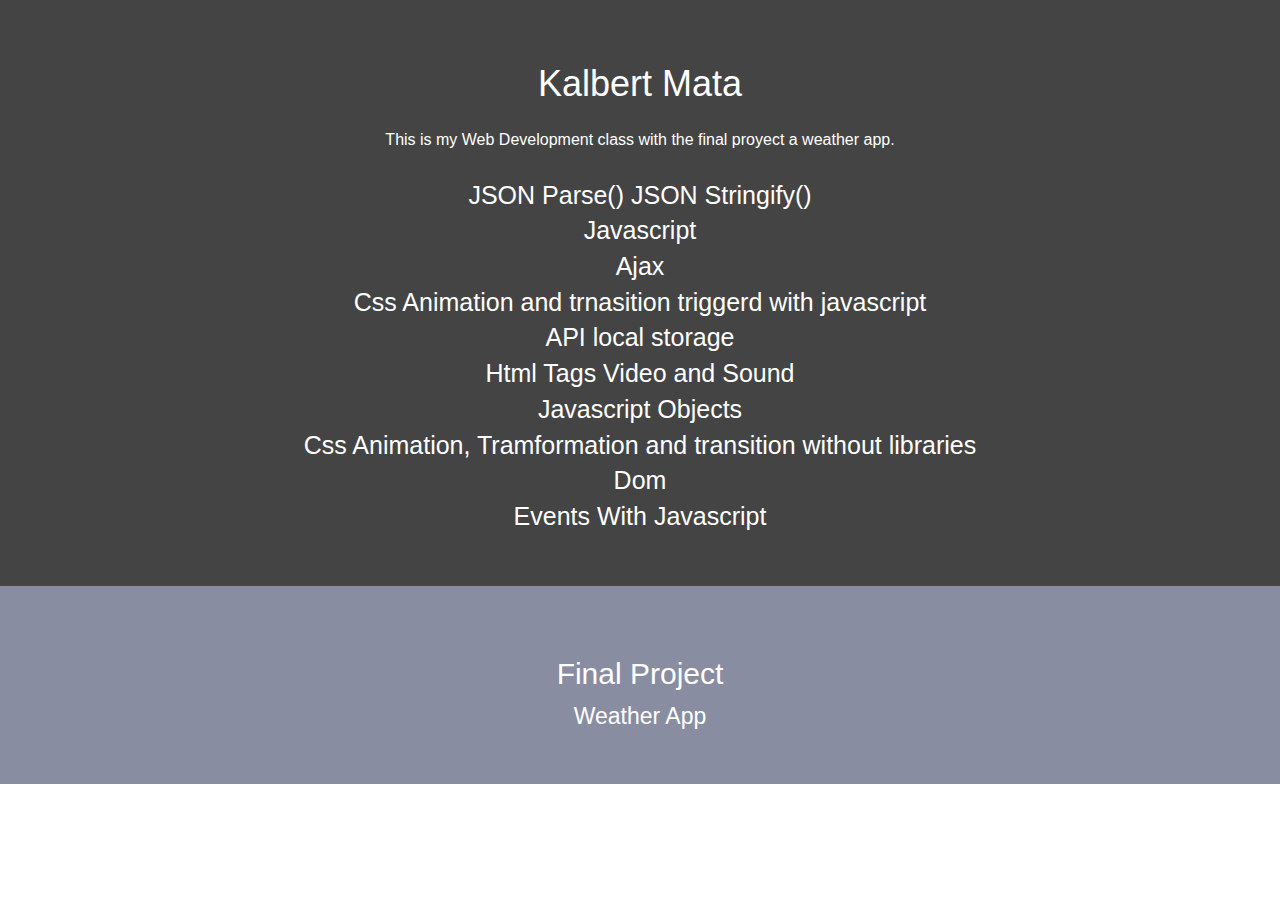
<file: index.html>
<html lang="en">
  <head>
      <meta charset="UTF-8">
      <meta name="viewport" content="width=device-width, initial-scale=1.0">
      <meta http-equiv="X-UA-Compatible" content="ie=edge">
      <link rel="stylesheet" href="https://maxcdn.bootstrapcdn.com/bootstrap/3.4.0/css/bootstrap.min.css">
      <link rel="stylesheet" href="index.css">
      
      <title>cit261 Kalbert Mata</title>
  </head>
  <body>
    <!--<header> 
      <nav class="navbar navbar-inverse navbar-static-top" role="navigation">
			<div class="container">
         <div class="navbar-header">
      <button type="button" class="navbar-toggle collapsed" data-toggle="collapse" data-target="#bs-example-navbar-collapse-1">
        <span class="sr-only">Menu</span>
        <span class="icon-bar"></span>
        <span class="icon-bar"></span>
        <span class="icon-bar"></span>
      </button>
    </div>

     Collect the nav links, forms, and other content for toggling 
    <div class="collapse navbar-collapse" id="bs-example-navbar-collapse-1">
				<ul class="nav navbar-nav">
					<li><a href="index.html">Home</a></li>
				</ul>
      </div>
    </div>
		</nav>
    </header>-->
    <main>
      <div class="code">
        <h1>Kalbert Mata</h1>
        <p>This is my Web Development class with the final proyect a weather app. </P>
        <a href="jsonps.html">JSON Parse() JSON Stringify()</a><br>
        <a href="javascript/javascript.html">Javascript</a><br>
        <a href="ajax/ajax.html">Ajax</a><br>
        <a href="Css_transition_animations/main.html">Css Animation and trnasition triggerd with javascript</a><br>
        <a href="api/api.html" >API local storage</a><br>
        <a href="tags/tags.html">Html Tags Video and Sound</a><br>
        <a href="objects/objects.html">Javascript Objects</a><br>
        <a href="Css_transform_animation_transition/index.html">Css Animation, Tramformation and transition without libraries</a><br>
        <a href="Dom/index.html" >Dom</a><br>
        <a href="events/events.html" >Events With Javascript</a><br>
      </div> 
    </main>
    <audio>
        <source src="sound-mouseover/click.mp3"></source>
        <source src="sound-mouseover/click.ogg"></source>
    </audio>
  <script src="https://ajax.googleapis.com/ajax/libs/jquery/3.4.1/jquery.min.js"></script>
  <script src="https://maxcdn.bootstrapcdn.com/bootstrap/3.4.0/js/bootstrap.min.js"></script>
  <script type="text/javascript" src="sound_menu.js"></script>
  <footer class="footer">
      <h2>Final Project</h2>
      <a href="weatherApp/index.html">Weather App</a><br>
  </footer>
  </body>
  </html>
</file>
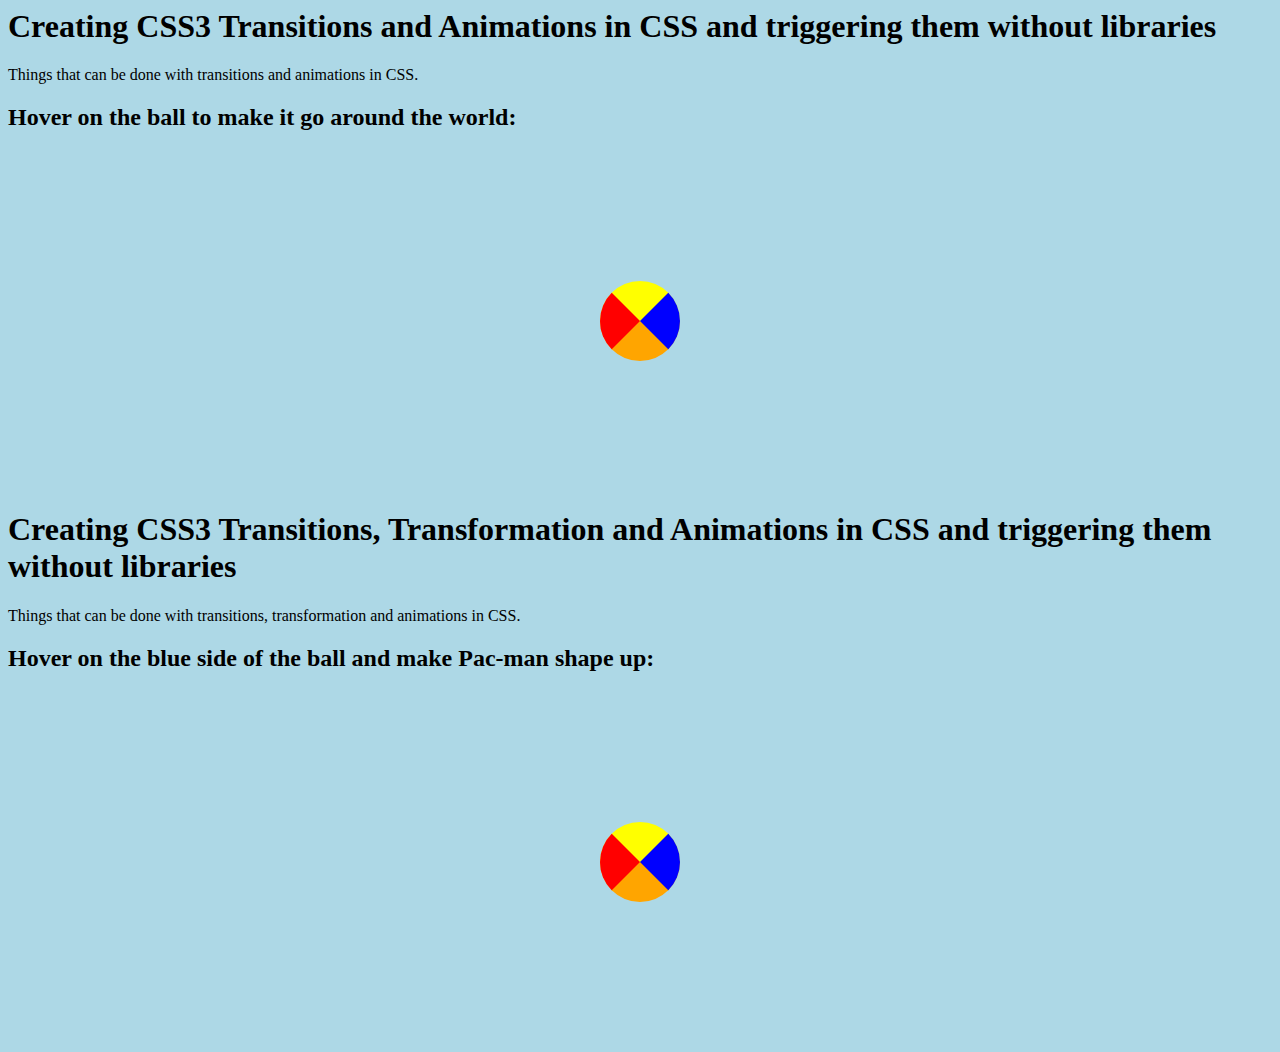
<file: Css_transform_animation_transition/index.html>
<html lang="en">
<head>
    <meta charset="UTF-8">
    <meta name="viewport" content="width=device-width, initial-scale=1.0">
    <meta http-equiv="X-UA-Compatible" content="ie=edge">
    <link rel="stylesheet" href="main.css">
    <title>CIT 261 Kalbert Mata</title>
</head>
<body>
    <h1>Creating CSS3 Transitions and Animations in CSS and triggering them without libraries</h1>
    <p>Things that can be done with transitions and animations in CSS.</p>
    <h2>Hover on the ball to make it go around the world:</h2>
    <div class="kickball ball"></div>
    <h1>Creating CSS3 Transitions, Transformation and Animations in CSS and triggering them without libraries</h1>
    <p>Things that can be done with transitions, transformation and animations in CSS. </p>
    <h2>Hover on the blue side of the ball and make Pac-man shape up:</h2>
    <div class="circle ball2">
        <div class="eye"></div>
    </div>
</body>
</file>
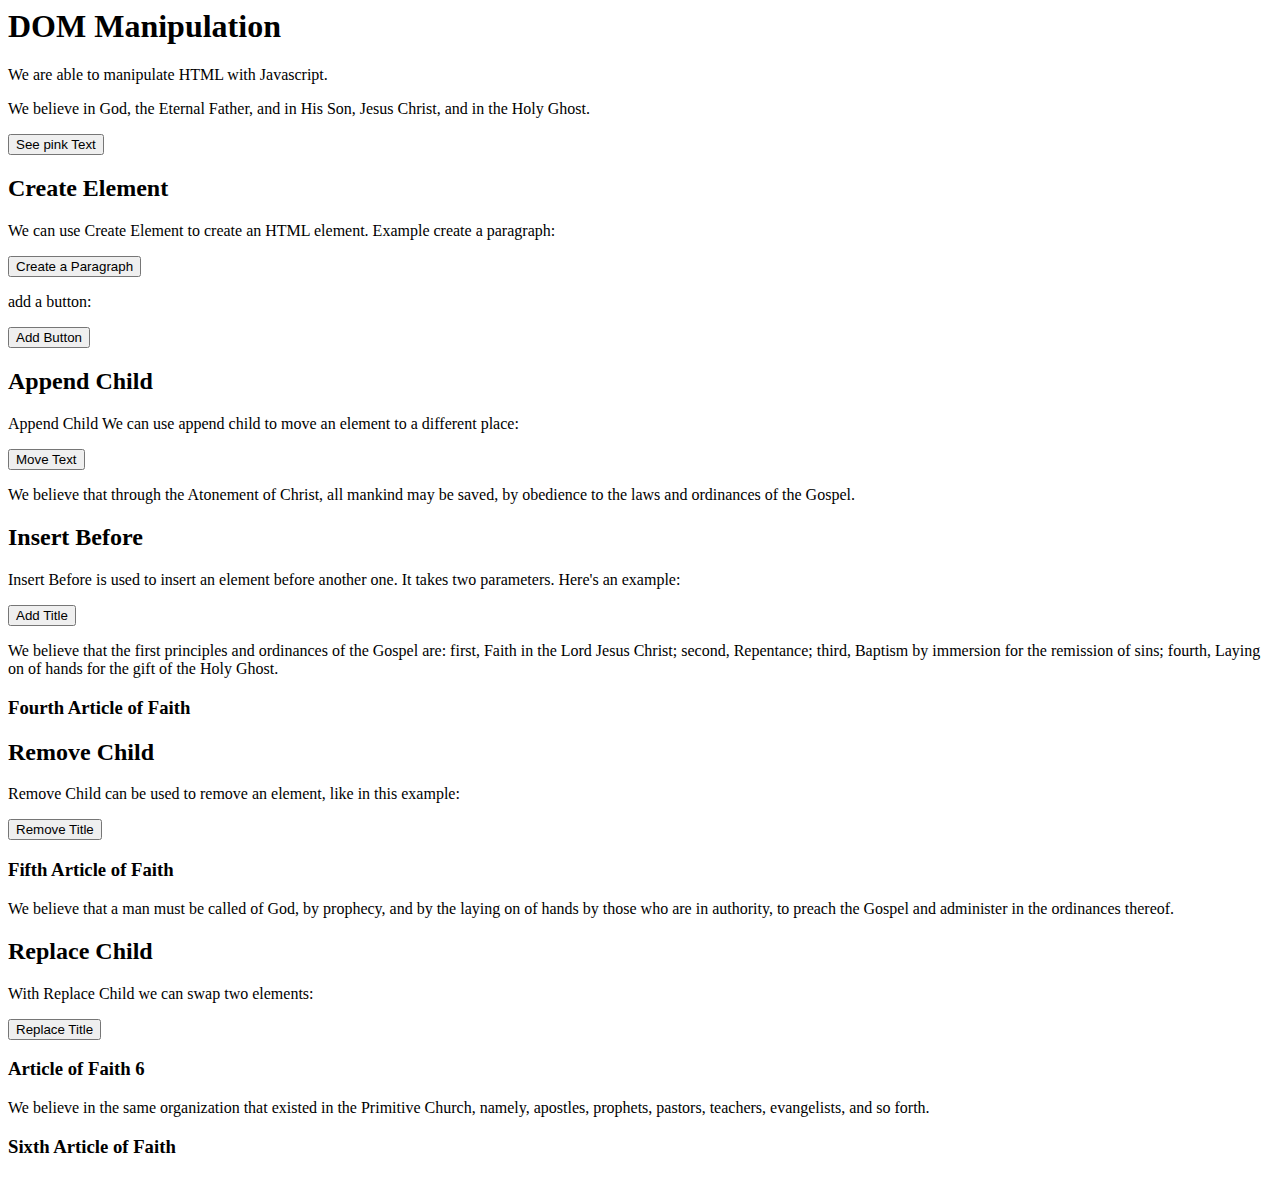
<file: Dom/index.html>
<html lang="en">
<head>
    <meta charset="UTF-8">
    <meta name="viewport" content="width=device-width, initial-scale=1.0">
    <meta http-equiv="X-UA-Compatible" content="ie=edge">
    <title>CIT 261 Kalbert Mata</title>
</head>
<body>
    <h1>DOM Manipulation</h1>
    <p>We are able to manipulate HTML with Javascript. </p>
    <p>We believe in God, the <span id="red">Eternal Father</span>, and in His Son, Jesus Christ, and in the Holy Ghost.</p>
    <button onclick="showRed()">See pink Text</button>
    <h2>Create Element</h2>
    <p>We can use Create Element to create an HTML element. Example create a paragraph:</p>
    <button onclick="createP()">Create a Paragraph</button>
    <div id="paragraph"></div>
    <p>add a button:</p>
    <button onclick="addButton()">Add Button</button>
    <div id="button"></div>
    <h2>Append Child</h2>
    <p>Append Child We can use append child to move an element to a different place:</p>
    <button onclick="moveText()">Move Text</button>
    <p> We believe that through the <span id="text">Atonement of Christ</span>, all mankind may be saved, by obedience to the laws and ordinances of the Gospel.</p>
    <div id="newPlace"></div>
    <h2>Insert Before</h2>
    <p>Insert Before is used to insert an element before another one. It takes two parameters. Here's an example:</p>
    <button onclick="addP()">Add Title</button>
    <div id="container">
    <p id="article4">We believe that the first principles and ordinances of the Gospel are: first, Faith in the Lord Jesus Christ; second, Repentance; third, Baptism by immersion for the remission of sins; fourth, Laying on of hands for the gift of the Holy Ghost.</p>
    <h3 id="article4Title">Fourth Article of Faith</h3>
    </div>
    <h2>Remove Child</h2>
    <p>Remove Child can be used to remove an element, like in this example:</p>
    <button onclick="remove()">Remove Title</button>
    <div id="fifthDiv">
    <h3 id="article5Title">Fifth Article of Faith</h3>
    <p>We believe that a man must be called of God, by prophecy, and by the laying on of hands by those who are in authority, to preach the Gospel and administer in the ordinances thereof.</p>
    </div>
    <h2>Replace Child</h2>
    <p>With Replace Child we can swap two elements:</p>
    <button onclick="replace()">Replace Title</button>
    <div id="sixDiv">
    <h3 id="title6a">Article of Faith 6</h3>
    <p>We believe in the same organization that existed in the Primitive Church, namely, apostles, prophets, pastors, teachers, evangelists, and so forth.</p>
    <h3 id="title6b">Sixth Article of Faith</h3>
    </div>
    <script src="dom.js"></script>
</body>
</file>
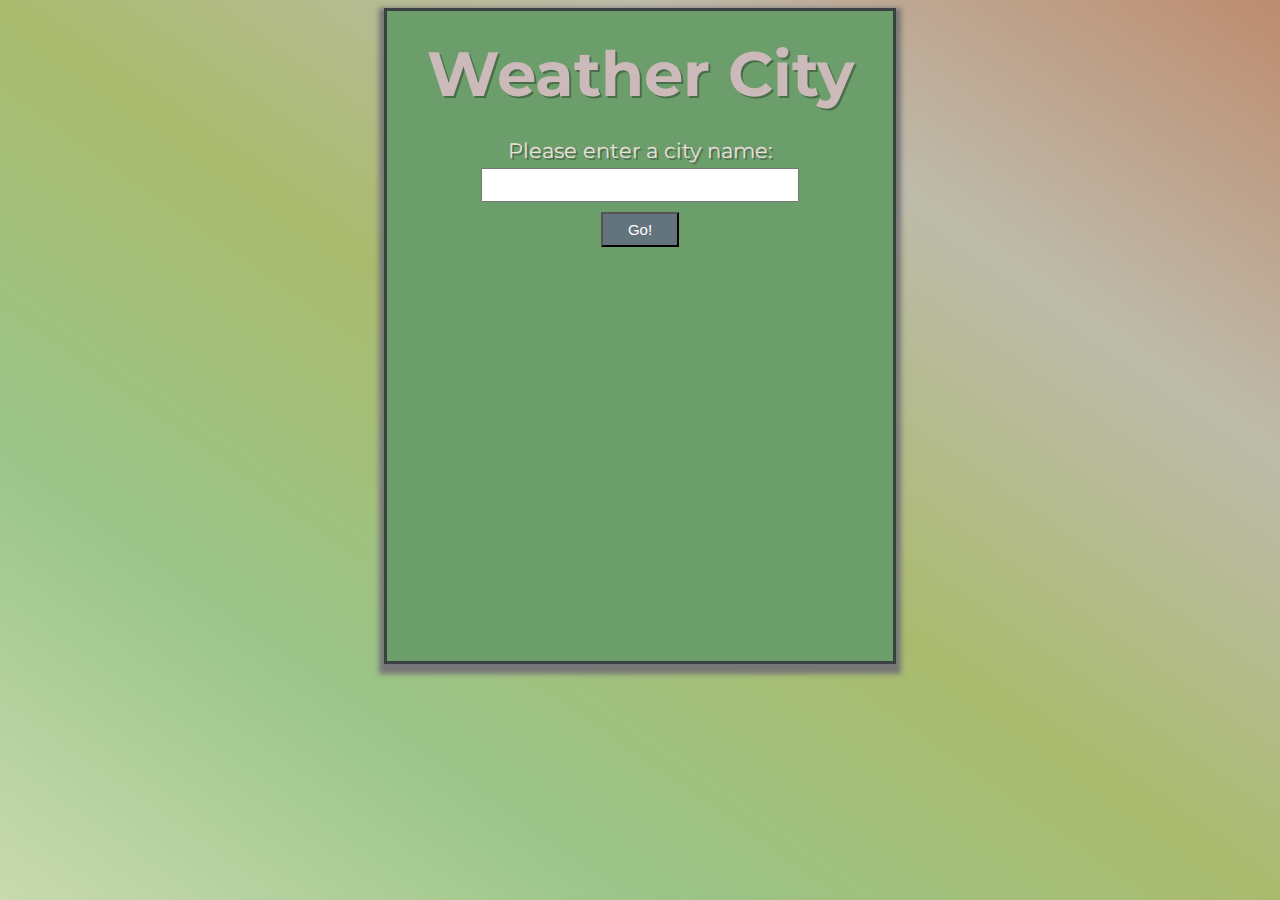
<file: weatherApp/index.html>
<html lang="en">
<head>
    <meta charset="UTF-8">
    <meta name="viewport" content="width=device-width, initial-scale=1.0">
    <link href="https://fonts.googleapis.com/css?family=Montserrat:400,900" rel="stylesheet">
    <link rel="stylesheet" href="mainApp.css">
    <meta http-equiv="X-UA-Compatible" content="ie=edge">
    <title>Weather CIT261</title>
</head>
<body>
    <div class="app">
        <h1>Weather City</h1>
        <div class="input">
            <label>Please enter a city name:</label><br>
            <input type="text" class="city"><br>
            <input type="submit" value="Go!" class="button" onclick="playclip('click.mp3')">
        </div>
        <div id="error"></div>
        <div class="weather" id="weather">
            <div class="icondiv">
                <div id="description"></div>
                <div id="icon"></div>
            </div>
            <h1 id="temp"></h1>
            <div class="location" id="location"></div>
        </div>
    </div>
   
    <script src="mainApp.js"></script>
</body>


</html>
</file>
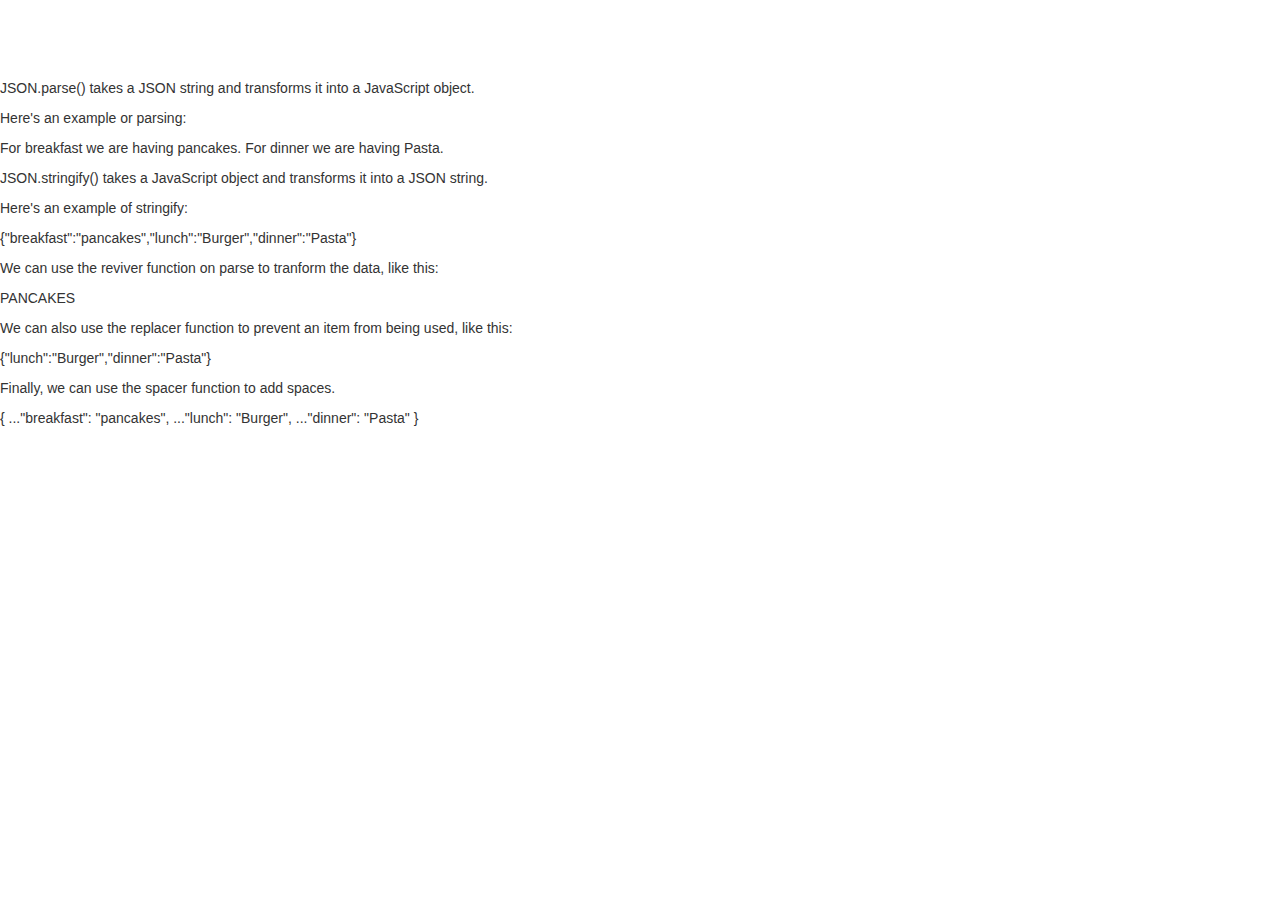
<file: jsonps.html>
<html lang="en">
  <head>
      <meta charset="UTF-8">
      <meta name="viewport" content="width=device-width, initial-scale=1.0">
      <meta http-equiv="X-UA-Compatible" content="ie=edge">
      <link rel="stylesheet" href="https://maxcdn.bootstrapcdn.com/bootstrap/3.4.0/css/bootstrap.min.css">
      <link rel="stylesheet" href="index.css">
      <title>cit261 Kalbert Mata</title>
</head>
<body>

<h1>JSON Parse and Stringify</h1>

<p>JSON.parse() takes a JSON string and transforms it into a JavaScript object. </p>
<p>Here's an example or parsing:</p>
<p id="parse"></p>

<p>JSON.stringify() takes a JavaScript object and transforms it into a JSON string.</p>
<p>Here's an example of stringify:</p>
<p id="stringify"></p>

<p>We can use the reviver function on parse to tranform the data, like this:</p>
<p id="reviver"></p>

<p>We can also use the replacer function to prevent an item from being used, like this:</p>
<p id="replacer"></p>

<p>Finally, we can use the spacer function to add spaces.</p>
<p id="spaces"></p>

<script src="jsonps.js"></script>
</body>
</file>
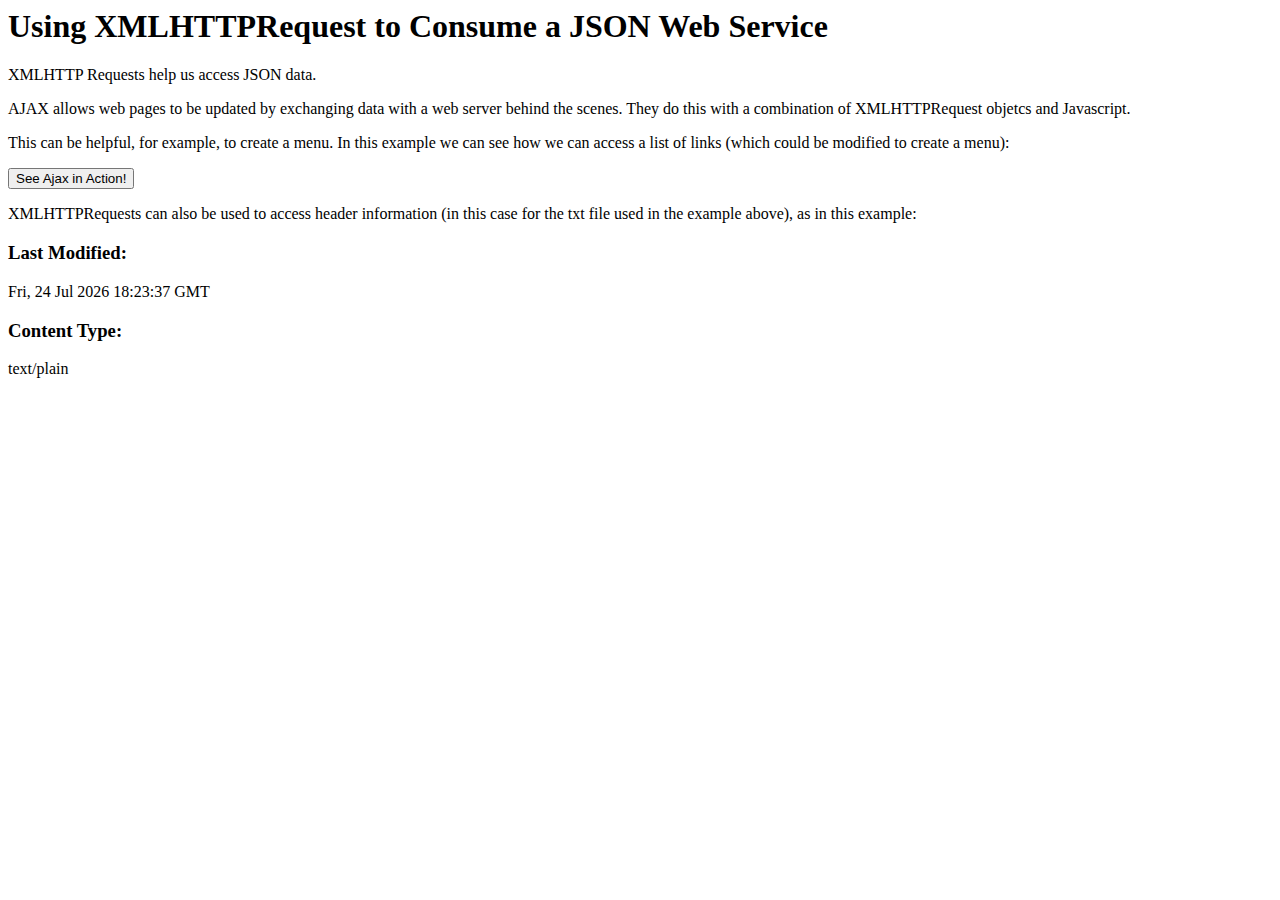
<file: ajax/ajax.html>
<html lang="en">
<head>
    <meta charset="UTF-8">
    <meta name="viewport" content="width=device-width, initial-scale=1.0">
    <meta http-equiv="X-UA-Compatible" content="ie=edge">
    <title>CIT 261 Kalbert Mata</title>
</head>

<body>
    <h1>Using XMLHTTPRequest to Consume a JSON Web Service</h1>
    <p>XMLHTTP Requests help us access JSON data. </p>
    <p>AJAX allows web pages to be updated  by exchanging data with a web server behind the scenes. They do this with a combination of XMLHTTPRequest objetcs and Javascript.</p>
    <p>This can be helpful, for example, to create a menu. In this example we can see how we can access a list of links (which could be modified to create a menu):</p>
    <button onclick="loadDoc('ajaxlinks.txt', myFunction)">See Ajax in Action!</button><br>
    <div id="demo"></div>
    <p>XMLHTTPRequests can also be used to access header information (in this case for the txt file used in the example above), as in this example:</p>
    <div>
        <h3>Last Modified:</h3><span id="demo2"></span>
        <h3>Content Type:</h3><span id="demo3"></span>
    </div>
 <script src="ajax.js"></script>   
</body>
</file>
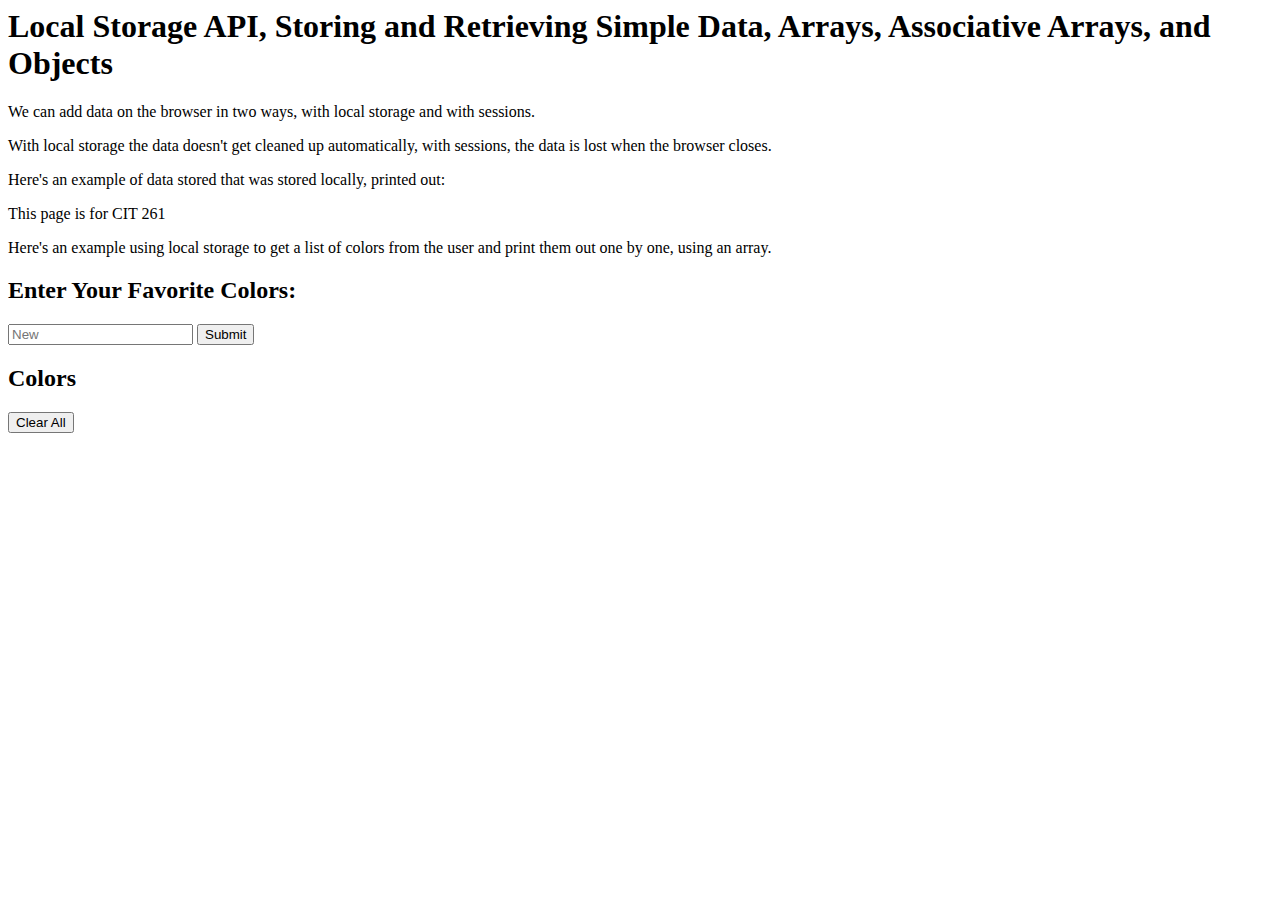
<file: api/api.html>
<html lang="en">
<head>
    <meta charset="UTF-8">
    <meta name="viewport" content="width=device-width, initial-scale=1.0">
    <meta http-equiv="X-UA-Compatible" content="ie=edge">
    <title>CIT 261 Kalbert Mata</title>
</head>

<body>
    <h1>Local Storage API, Storing and Retrieving Simple Data, Arrays, Associative Arrays, and Objects</h1>
    <p>We can add data on the browser in two ways, with local storage and with sessions.</p>
    <p>With local storage the data doesn't get cleaned up automatically, with sessions, the data is lost when the browser closes.</p>
    
    <p>Here's an example of data stored that was stored locally, printed out:</p>
    <div id="class"></div>
    
   <p>Here's an example using local storage to get a list of colors from the user and print them out one by one, using an array.</p>
    <h2>Enter Your Favorite Colors:</h2>
    <form>
        <input id="item" type="text" placeholder="New" required />
        <input type="submit">
    </form>
    <h2>Colors</h2>
    <ul></ul>
    <button>Clear All</button>

<script src="api.js"></script> 
</body>
</file>
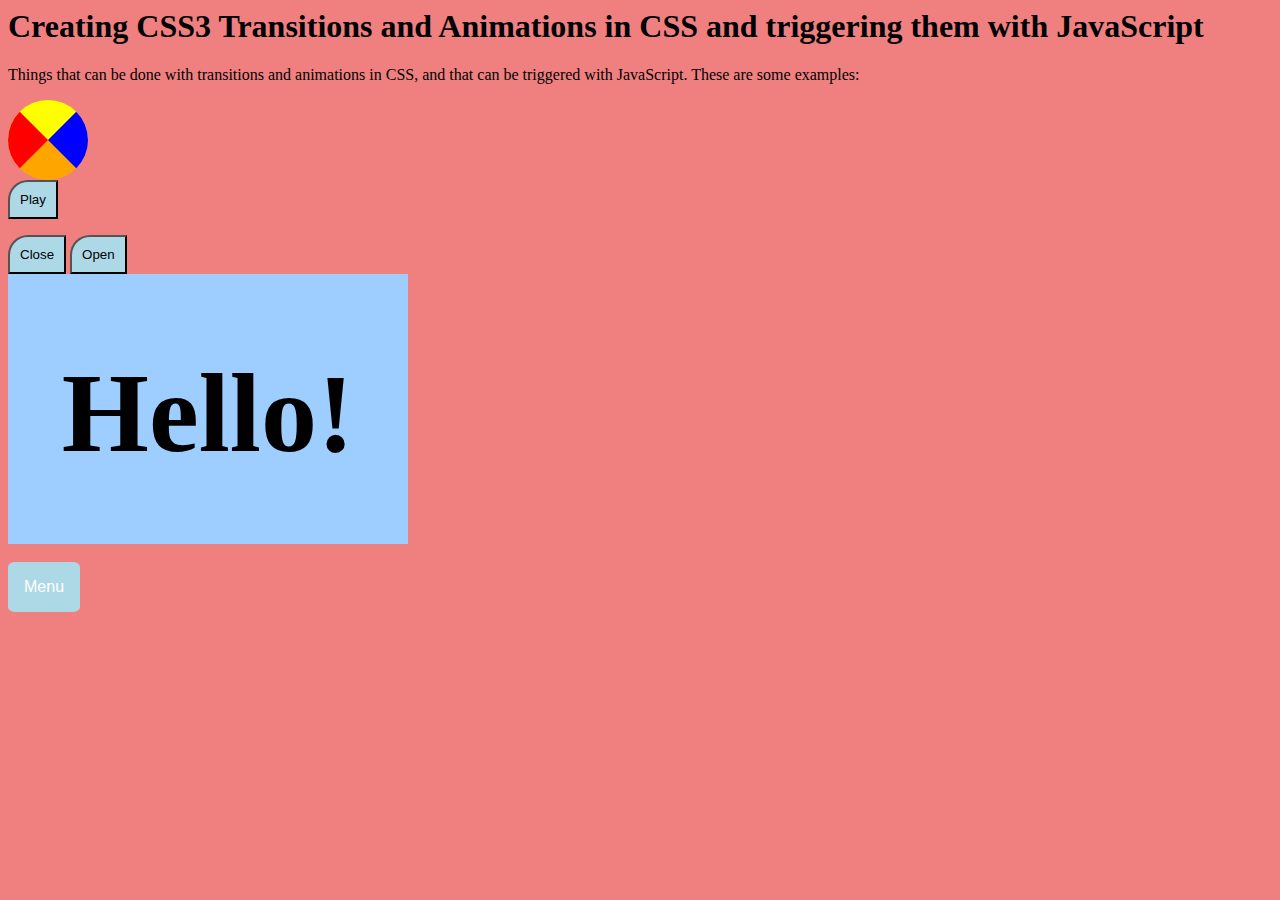
<file: Css_transition_animations/main.html>
<html lang="en">
<head>
    <meta charset="UTF-8">
    <meta name="viewport" content="width=device-width, initial-scale=1.0">
    <meta http-equiv="X-UA-Compatible" content="ie=edge">
    <link rel="stylesheet" href="index.css">
    <title>CIT 261 Kalbert Mata</title>
</head>
<body>
    <h1>Creating CSS3 Transitions and Animations in CSS and triggering them with JavaScript</h1>
    <p>Things that can be done with transitions and animations in CSS, and that can be triggered with JavaScript. These are some examples:</p>
    <div class="kickball" id="ball"></div>
    <button id="play">Play</button><br>
    <p></p>
    <button onclick="slideClosed()">Close</button>
    <button onclick="slideOpen()">Open</button>
   <div id="box">
   <h1>Hello!</h1>
    </div>
   <br>
   <div class="menu">
    <button id="click" class="dropbtn">Menu</button>
    <div id="dropdown" class="dropdown-content">
      <a href="#home">Home</a>
      <a href="#about">About</a>
      <a href="#contact">Contact</a>
    </div>
   
   </div>
    <script src="main.js"></script>
</body>
</file>
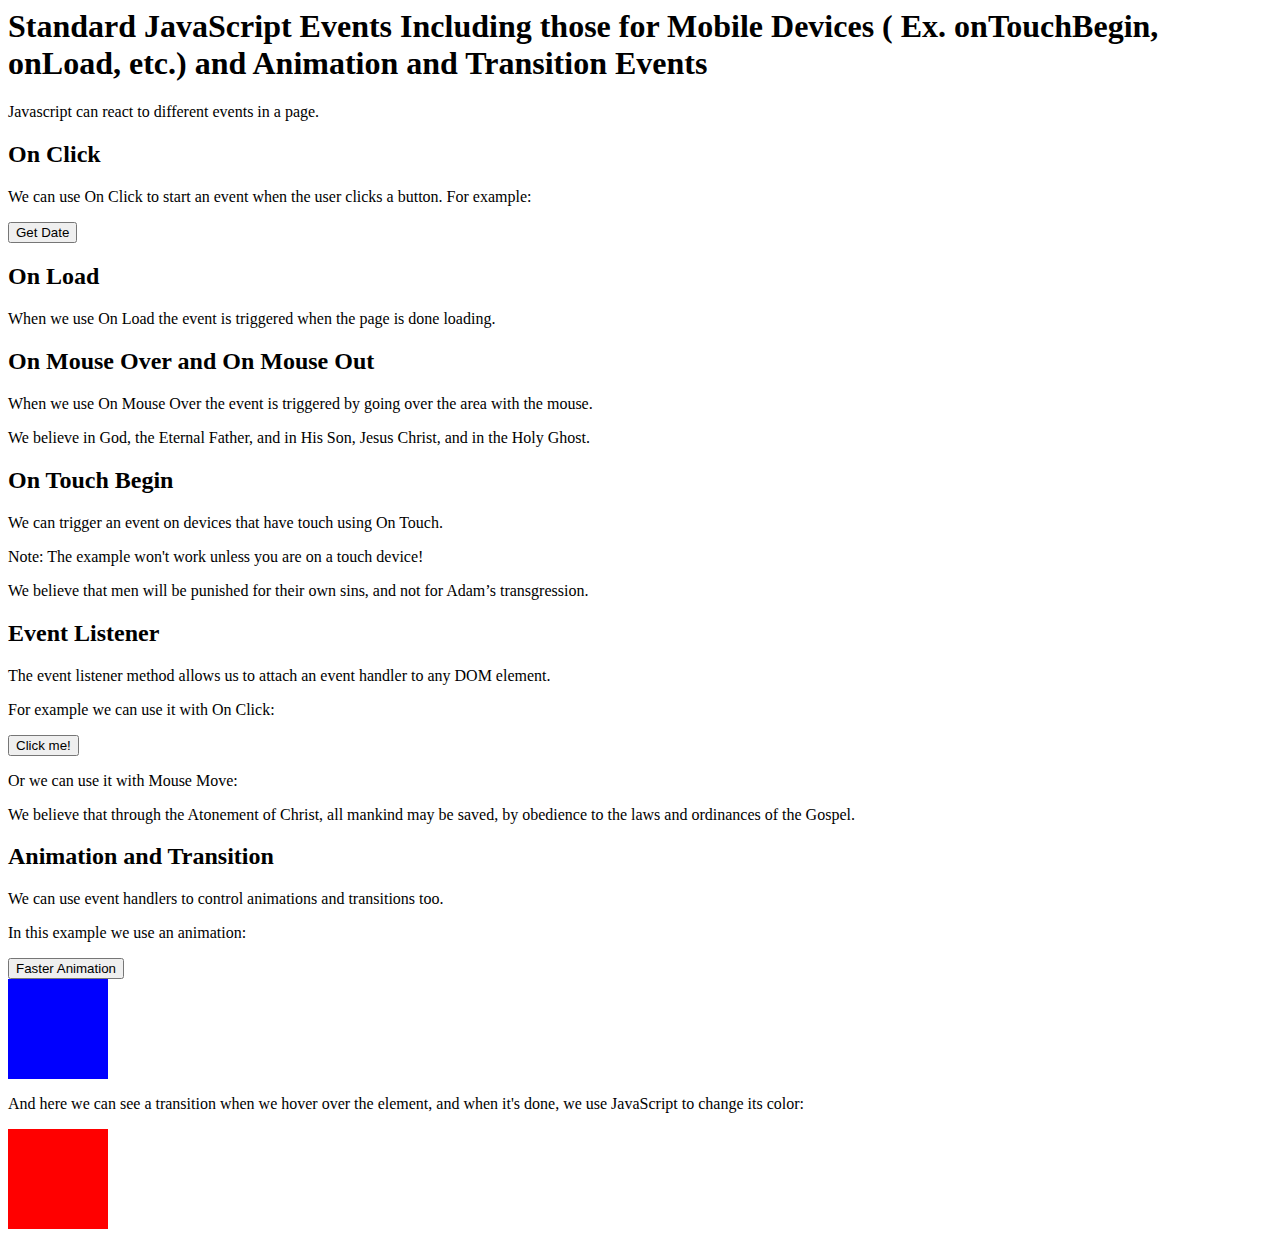
<file: events/events.html>
<html lang="en">
<head>
    <meta charset="UTF-8">
    <meta name="viewport" content="width=device-width, initial-scale=1.0">
    <meta http-equiv="X-UA-Compatible" content="ie=edge">
    <title>CIT 261 Kalbert Mata</title>
    <link rel="stylesheet" href="events.css">
</head>
<body onload="alertPage()">
    <h1>Standard JavaScript Events Including those for Mobile Devices ( Ex. onTouchBegin, onLoad, etc.) and Animation and Transition Events</h1>
    <p>Javascript can react to different events in a page.</p>
    <h2>On Click</h2>
    <p>We can use On Click to start an event when the user clicks a button. For example:</p>
    <button onclick="getDate()">Get Date</button>
    <div id="date"></div>
    <h2>On Load</h2>
    <p>When we use On Load the event is triggered when the page is done loading.</p>
    <h2>On Mouse Over and On Mouse Out</h2>
    <p>When we use On Mouse Over the event is triggered by going over the area with the mouse.</p>
    <p onmouseover="changeStyle()" onmouseout="styleBack()" id="article1">We believe in God, the Eternal Father, and in His Son, Jesus Christ, and in the Holy Ghost.</p>
    <h2>On Touch Begin</h2>
    <p>We can trigger an event on devices that have touch using On Touch.</p>
    <p>Note: The example won't work unless you are on a touch device!</p>
    <p ontouchstart="color()" id="touch">We believe that men will be punished for their own sins, and not for Adam’s transgression.</p>
    <h2>Event Listener</h2>
    <p>The event listener method allows us to attach an event handler to any DOM element. </p>
    <p>For example we can use it with On Click:</p>
    <button id="message">Click me!</button>
    <div id="text"></div>
    <p>Or we can use it with Mouse Move:</p>
    <p id="article3">We believe that through the Atonement of Christ, all mankind may be saved, by obedience to the laws and ordinances of the Gospel.</p>
    <h2>Animation and Transition</h2>
    <p>We can use event handlers to control animations and transitions too.</p>
    <p>In this example we use an animation:</p>
    <button onclick="startAnimation()">Faster Animation</button>
    <div id="square"></div>
    <p>And here we can see a transition when we hover over the element, and when it's done, we use JavaScript to change its color:</p>
    <div id="square2"></div>
<script src="events.js"></script>
</body>
</file>
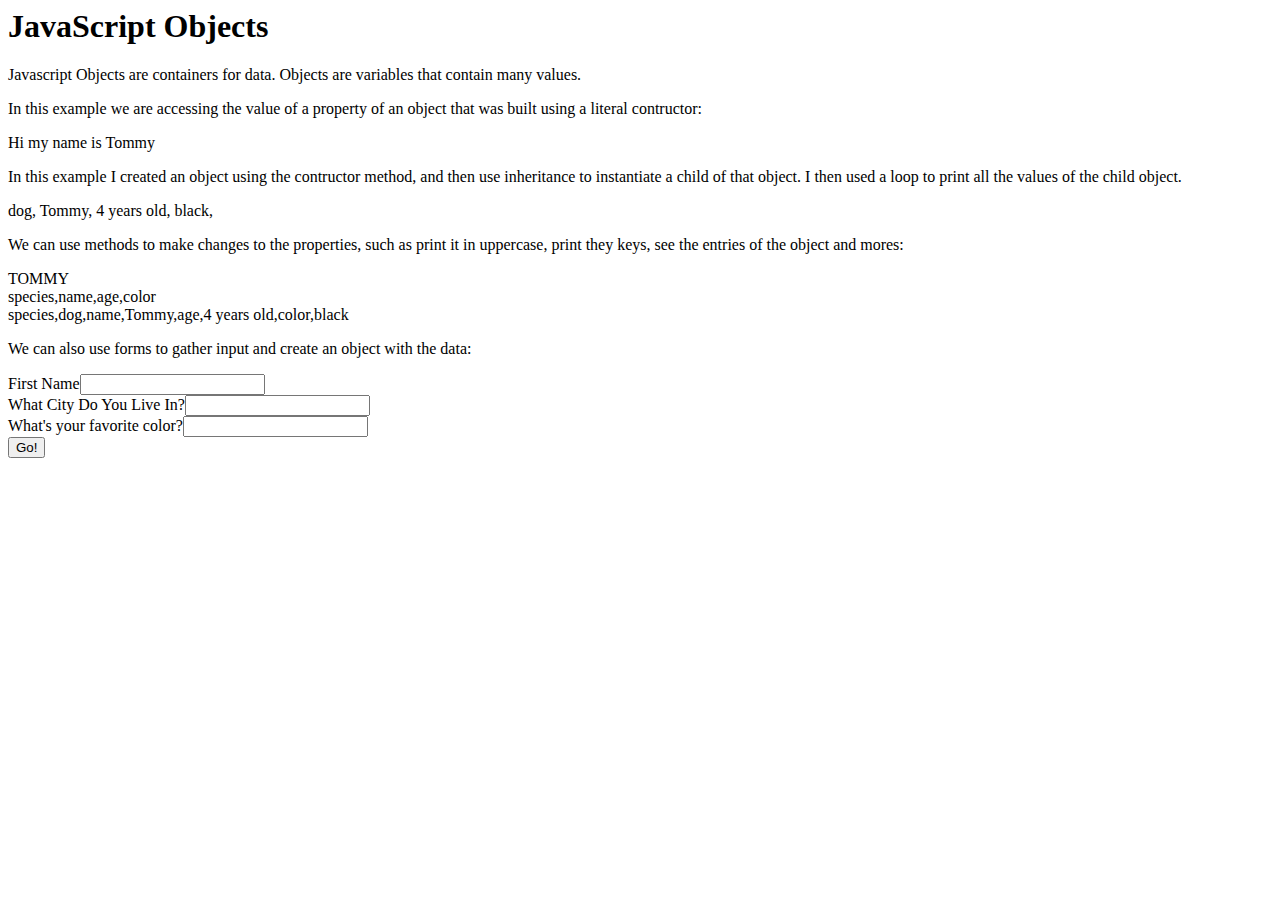
<file: objects/objects.html>
<html lang="en">
<head>
    <meta charset="UTF-8">
    <meta name="viewport" content="width=device-width, initial-scale=1.0">
    <meta http-equiv="X-UA-Compatible" content="ie=edge">
    <title>CIT 261 Kalbert Mata</title>
</head>

<body>
    <h1>JavaScript Objects</h1>
    <p>Javascript Objects are containers for data. Objects are variables that contain many values. </p>
    <p>In this example we are accessing the value of a property of an object that was built using a literal contructor:</p>
    <div id="uno"></div>
    <p>In this example I created an object using the contructor method, and then use inheritance to instantiate a child of that object. I then used a loop to print all the values of the child object.</p>
    <div id="dos"></div>
    <p>We can use methods to make changes to the properties, such as print it in uppercase, print they keys, see the entries of the object and mores:</p>
    <div id="tres"></div>
    <div id="cuatro"></div>
    <div id="cinco"></div>
    <p>We can also use forms to gather input and create an object with the data:</p>
    <form id="objectdata">
        <label>First Name</label><input type="text" id="firstname"><br>
        <label>What City Do You Live In?</label><input type="text" id="city"><br>
        <label>What's your favorite color?</label><input type="text" id="color"><br>
        <input type="button" value="Go!" onclick="profile()">
    </form>
    <div id="person"></div>


    <script src="objects.js"></script>
</body>
</file>
<file: index.css>
.navbar, .navbar-inverse {
	border-radius: 0;
	border: none;
	margin-bottom: 0;
	min-height: 80px;
}

.nav li {
	display: inline;
	color: white;
}

.navbar-inverse .navbar-nav > li > a {
	color: #ffffff;
	font-family: Lato;
	font-size: 1.7em;
	font-weight: 300;
	padding: 30px 25px 33px 25px;
}

.navbar-inverse .navbar-nav li a:hover {
	background-color: #444444;
	transition: 0.7s all linear;
	
}
img {
    width: 40%;
}
main {
    text-align: center;
    background-color: rgb(191, 214, 235);
    margin-top: 0;

} 
.code p {
    margin: 2% 20%;
    color: #ffffff;
    font-size: 1.6rem;
}
h1 {
    color: #ffffff;
    margin-top: 0;
    padding-top: 3%;
    margin-bottom: 0;

}
.code {
    background-color: rgb(121, 89, 143);
    padding-bottom: 4% ;
    padding-top: 2%;

}
.code a {
    text-decoration: none;
    font-size: 2.5rem;
    color: #ffffff;

}

.code a:active{
    color: #121311;
}
.code:hover {
   background-color: #444444;
   transition: 0.5s all linear;
}
.code a:hover{
    color: rgb(136, 141, 161);
    font-size: 3rem;

}
.code a:active{
    border-radius:35px;
    background-color: rgb(121, 89, 143);
    padding: 10px;
}

.footer {
    background-color: rgb(136, 141, 161);
    
    text-align: center;  
    padding: 4%;
    color: #ffffff;
    font-size: 2.3rem;

}
.footer:hover{
    
    background-color: #444444;
    transition: 0.5S ALL linear;
}
.footer a:hover{
    text-decoration: none;
    color: rgb(121, 89, 143);
    
}
.footer a {
    color: #ffffff;
}
</file>
<file: Css_transform_animation_transition/main.css>
@keyframes go-left-right {        
    from { left: 150px; }           
     
    to { left: calc(10% - 300px); }   
  }
  
@keyframes go-lefty-right {        
    from { right: -20px; }             
    to { right: calc(10% - 100px); }  
  }

body{
  background-color: lightblue;
}
.kickball {
  animation: go-left-right 5s infinite alternate;
  position: relative;
     height: 0px;
    width: 0px;
   border-right: 40px solid blue;
  border-top: 40px solid yellow;
  border-left:40px solid red;
  border-bottom:40px solid orange;
    border-top-left-radius: 100px;
      border-top-right-radius: 100px;
      border-bottom-left-radius: 100px;
      border-bottom-right-radius: 100px;
     margin: 150px auto;
     transform-origin: left top;
     transition: transform 3s;
  
}
.kickball:hover{
 transform: rotate(500deg);
   }
.circle {
  animation: go-left-right 8s infinite alternate;
  position: relative;
  height: 0px;
    width: 0px;
   border-right: 40px solid blue;
  border-top: 40px solid yellow;
  border-left:40px solid red;
  border-bottom:40px solid orange;
    border-top-left-radius: 100px;
      border-top-right-radius: 100px;
      border-bottom-left-radius: 100px;
      border-bottom-right-radius: 100px;
  margin: 150px auto;
}
.ball2:hover{
  position:relative;
   transform: scale(2);
   transition: all 1s;
  border-right: 40px solid transparent;
  border-top: 40px solid yellow;
  border-left:40px solid yellow;
  border-bottom:40px solid yellow;
  border-top-left-radius: 99px;
  border-top-right-radius: 100px;
    border-bottom-left-radius: 99px;
    border-bottom-right-radius: 100px;
}
  .eye {
    position: absolute;
    width: 60px;
    height: 60px;
    border-radius: 50%;
    top: -30px;
    right: -30px;
  
  
  }
.eye:hover{
  animation: go-lefty-right 10s infinite alternate;
  position: relative;
  background: white;
  width: 30px;
  height: 30px;
   top: -16px;
   right: -20px;
}
</file>
<file: weatherApp/mainApp.css>
.app {
    width: 40%;
    height: 650px;
    margin: 0 auto;
    border: 3px solid #394144;
    background-color: #6b9e6b;
    box-shadow: 0 5px 5px 5px #777;
    overflow: scroll;
}
.app:hover{
    background-color: #5e755e;
    transition: all .5s;
    color: #d8c8c4;
}

body {
    font-family: 'Montserrat', sans-serif;
    font-weight: 400;
    font-size: 1.3em;
    color: #eedede;
    text-shadow: .1em .1em 0 rgba(0,0,0,0.3);   
    background-image: linear-gradient(to right top, #c9daae, #9ac589, #aabb6e, #bebbab, #be8c6f);
}

h1 {
    margin: 0 auto;
    text-align: center;
    color: rgb(204, 185, 185);
    font-size: 3em;
    padding-top: 5%;
}

@keyframes icon-bounce {
    0% {transform: none;}
    25% {transform: rotate(-15deg);}
    50% {transform: rotate(0deg);}
    75% {transform: rotate(15deg);}
    100% {transform: rotate(0deg);}
}

img {
    width: 50%;
    display: block;
    margin: 0 auto;
    animation: icon-bounce 2s linear infinite;
}

p {
    text-transform: capitalize;
    text-align: center;
}

h3 {
    text-align: center;
    text-transform: uppercase;
}

.input {
    display: block;
    text-align: center;
    padding-top: 5%;
}

input[type="text"] {
    font-size:24px;
}

input[type="submit"] {
    padding: 7px 25px;
    color: white;
    background-color: #63747c;
    font-size: 15px;
}

input[type="submit"]:hover {
    color: white;
    background-color: #93ce8b;
    transform: scale(1.2);
    transition: all .7s;
}

input {
    margin: 1%;
}

.weather {
    display: grid;
    grid-template-columns: 1fr 1fr;
    transform: translate3d(0, -100vw, 0);
}

.seeresults {
    transform: translate3d(0, 0vw, 0);
    transition-duration: 1s;
}

.icondiv {
    justify-self: center;
    align-self: center;
}

.location {
    grid-column: 1 / span 2;
    justify-self: center;
}

body.sunny {
    background-image: linear-gradient(to right top, #ff4e50, #ff713e, #ff932b, #ffb41d, #f9d423);
}

body.cloudy {
    background-image: linear-gradient(to right top, #9ea8d3, #898ac2, #af9de0, #9bc3d1, #937894);
}

body.rainy {
    background-image: linear-gradient(to right top, #637c7b, #718e8c, #7ea09e, #8db2b0, #9bc5c3);
}
body.night {
    background-image: linear-gradient(to right top, #323133, #181b1b, #242433, #111a19, #303535);
}
</file>
<file: events/events.css>
.article1style {
    color: green;
    font-family: Arial, Helvetica, sans-serif;
    background-color: rgb(211, 160, 160);
    border: 2px solid darkgrey;
    border-radius: 2%;
    padding: 2%;
    width: 20%;
}
#square {
    width: 100px;
    height: 100px;
    background: blue;
    position: relative;
    animation: mymove 4s infinite;
}
@keyframes mymove {
    from {left: 0px;}
    to {left: 500px;}
}
@keyframes fastermove {
    from {left: 0px;}
    to {left: 500px;}
}
#square2 {
    width: 100px;
    height: 100px;
    background: red;
    transition: width 2s;
}
#square2:hover {
    width: 600px;
}
</file>
<file: Css_transition_animations/index.css>
@keyframes go-left-right {        /* give it a name: "go-left-right" */
    from { left: 0px; }             /* animate from left: 0px */
    to { left: calc(90% - 50px); } /* animate to left: 100%-50px */
}
   

.kickball {
animation: go-left-right 3s infinite alternate;
position: relative;
height: 0px;
width: 0px;
border-right: 40px solid blue;
border-top: 40px solid yellow;
border-left:40px solid red;
border-bottom:40px solid orange;
border-top-left-radius: 100px;
border-top-right-radius: 100px;
border-bottom-left-radius: 100px;
border-bottom-right-radius: 100px;
}
.paused {
  animation-play-state: paused;
}
button {
  background-color:lightblue;
  padding: 10px;
  border-top-left-radius:20px;
  
    
}
button:hover{
  background-color:purple;
  color:white;
  transition: .2s;
  border-top-left-radius:20px;
  border-top-right-radius:25px;
  
}
button:active{
    background-color: purple;
    border-top-right-radius:20px;
    padding: 25px;
    background-color:blue;
}
/* this css styles the next div */
div#box {
    background: #9DCEFF;
    width: 400px;
    height: 270px;
    overflow: hidden;
}
div#box h1 {
 text-align: center;
 font-size: 7rem;
}
body{
    background-color: lightcoral;

}

/*css for my dropdown menu */

.dropbtn {
    background-color: lightblue;
    color: white;
    padding: 16px;
    font-size: 16px;
    border: none;
    cursor: pointer;
    border-radius: 10%;
   }
   .dropbtn:hover, .dropbtn:focus {
    background-color: purple;
   }
   .menu {
    position: relative;
    display: inline-block;
   }
   .dropdown-content {
    display: none;
    position: absolute;
    background-color: #f9f9f9;
    min-width: 160px;
    overflow: auto;
    box-shadow: 0px 8px 16px 0px rgba(0,0,0,0.2);
   }
   .dropdown-content a {
    color: black;
    padding: 12px 16px;
    text-decoration: none;
    display: block;
   }
   .dropdown-content a:hover
   {
     background-color: lightblue;
     
   }
   .dropdown-content a:active{
     padding:30px;
     border-top-left-radius:50px;
     
     
   }
   
   .show {display:block;}
</file>
